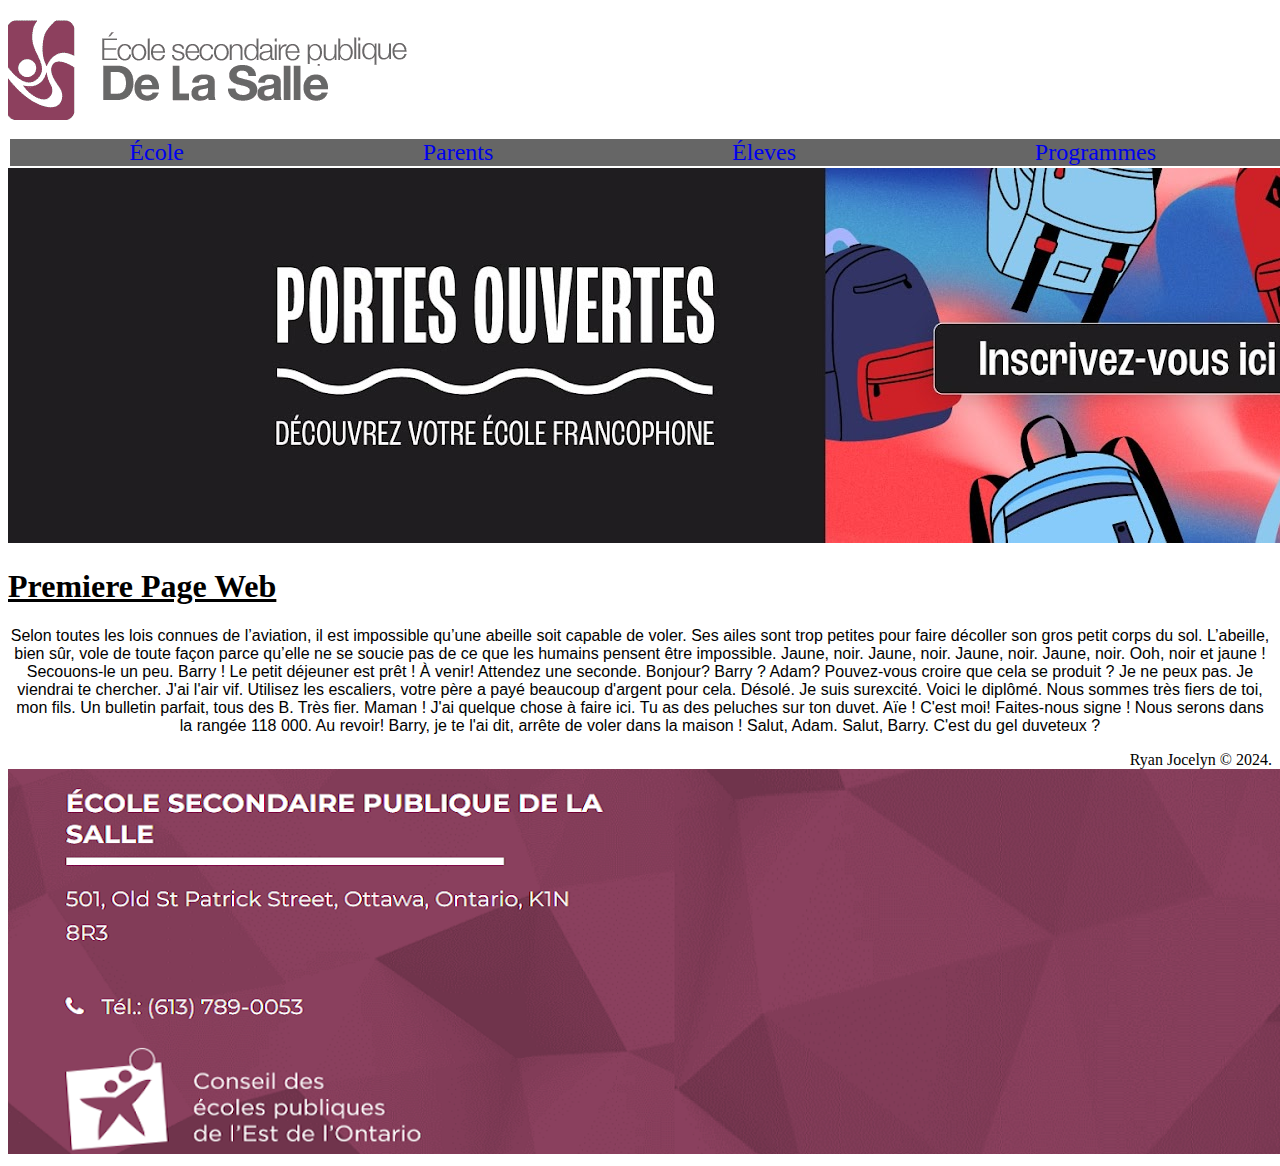
<file: Travail 1/index.html>
<!DOCTYPE html>
<html lang="en">
  <head>
    <meta charset="UTF-8" />
    <meta name="viewport" content="width=device-width, initial-scale=1.0" />
    <meta http-equiv="X-UA-Compatible" content="ie=edge" />
    <title>HTML + CSS</title>
    <link rel="stylesheet" href="styles.css" />
    <img src="logo.png" />
    <nav>
      <ul class="links">
        <li><a href="#">École</a></li>
        <li><a href="#">Parents</a></li>
        <li><a href="#">Éleves</a></li>
        <li><a href="#">Programmes</a></li>
        <li><a href="#">Transport</a></li>
      </ul>
    </nav>
    <img src="pore_ouverte.jpg" />
    <h1>Premiere Page Web</h1>
    <p>
      Selon toutes les lois connues de l’aviation, il est impossible qu’une
      abeille soit capable de voler. Ses ailes sont trop petites pour faire
      décoller son gros petit corps du sol. L’abeille, bien sûr, vole de toute
      façon parce qu’elle ne se soucie pas de ce que les humains pensent être
      impossible. Jaune, noir. Jaune, noir. Jaune, noir. Jaune, noir. Ooh, noir
      et jaune ! Secouons-le un peu. Barry ! Le petit déjeuner est prêt ! À
      venir! Attendez une seconde. Bonjour? Barry ? Adam? Pouvez-vous croire que
      cela se produit ? Je ne peux pas. Je viendrai te chercher. J'ai l'air vif.
      Utilisez les escaliers, votre père a payé beaucoup d'argent pour cela.
      Désolé. Je suis surexcité. Voici le diplômé. Nous sommes très fiers de
      toi, mon fils. Un bulletin parfait, tous des B. Très fier. Maman ! J'ai
      quelque chose à faire ici. Tu as des peluches sur ton duvet. Aïe ! C'est
      moi! Faites-nous signe ! Nous serons dans la rangée 118 000. Au revoir!
      Barry, je te l'ai dit, arrête de voler dans la maison ! Salut, Adam.
      Salut, Barry. C'est du gel duveteux ?
    </p>
    <footer>Ryan Jocelyn © 2024.</footer>

    <img src="pied.png" />
  </head>
</html>
</file>
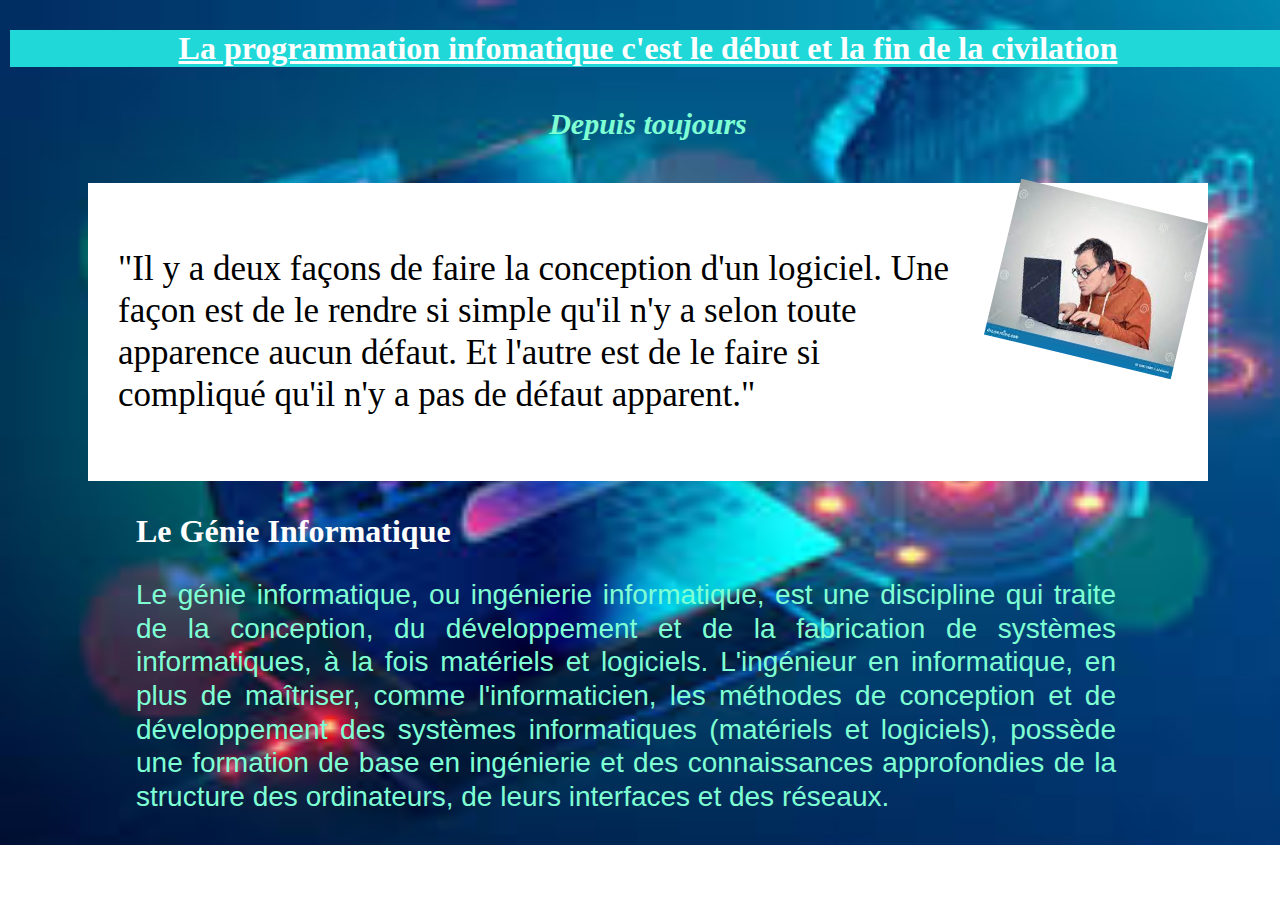
<file: Travail 2/index.html>
<!DOCTYPE html>
<html lang="en">
  <head>
    <meta charset="UTF-8" />
    <meta name="viewport" content="width=device-width, initial-scale=1.0" />
    <meta http-equiv="X-UA-Compatible" content="ie=edge" />
    <title>HTML + CSS</title>
    <link rel="stylesheet" href="styles.css" />
  </head>
  <body>
    <div>
      <div class="header">
      <h1 id="titre">La programmation infomatique c'est le début et la fin de la civilation</h1>
      <h4 id = "sous-titre">Depuis toujours</h4>
      </div>
  </body>
</html>
<div class="citation">
<p class ="texte">
 "Il y a deux façons de faire la conception d'un logiciel. Une façon est de le rendre 
 si simple qu'il n'y a selon toute apparence aucun défaut. 
 Et l'autre est de le faire si compliqué qu'il n'y a pas de défaut apparent."
</p>
<img src = programmeur.jpg>
</div>
<div>
  <div class="genie">
    <h2>Le Génie Informatique</h2>
    <p>
        Le génie informatique, ou ingénierie informatique, est une discipline qui traite de la conception, 
        du développement et de la fabrication de systèmes informatiques, à la fois matériels et logiciels. 
        L'ingénieur en informatique, en plus de maîtriser, comme l'informaticien, les méthodes de conception 
        et de développement des systèmes informatiques (matériels et logiciels), possède une formation de base 
        en ingénierie et des connaissances approfondies de la structure des ordinateurs, de leurs interfaces 
        et des réseaux.
    </p>
</div>
</file>
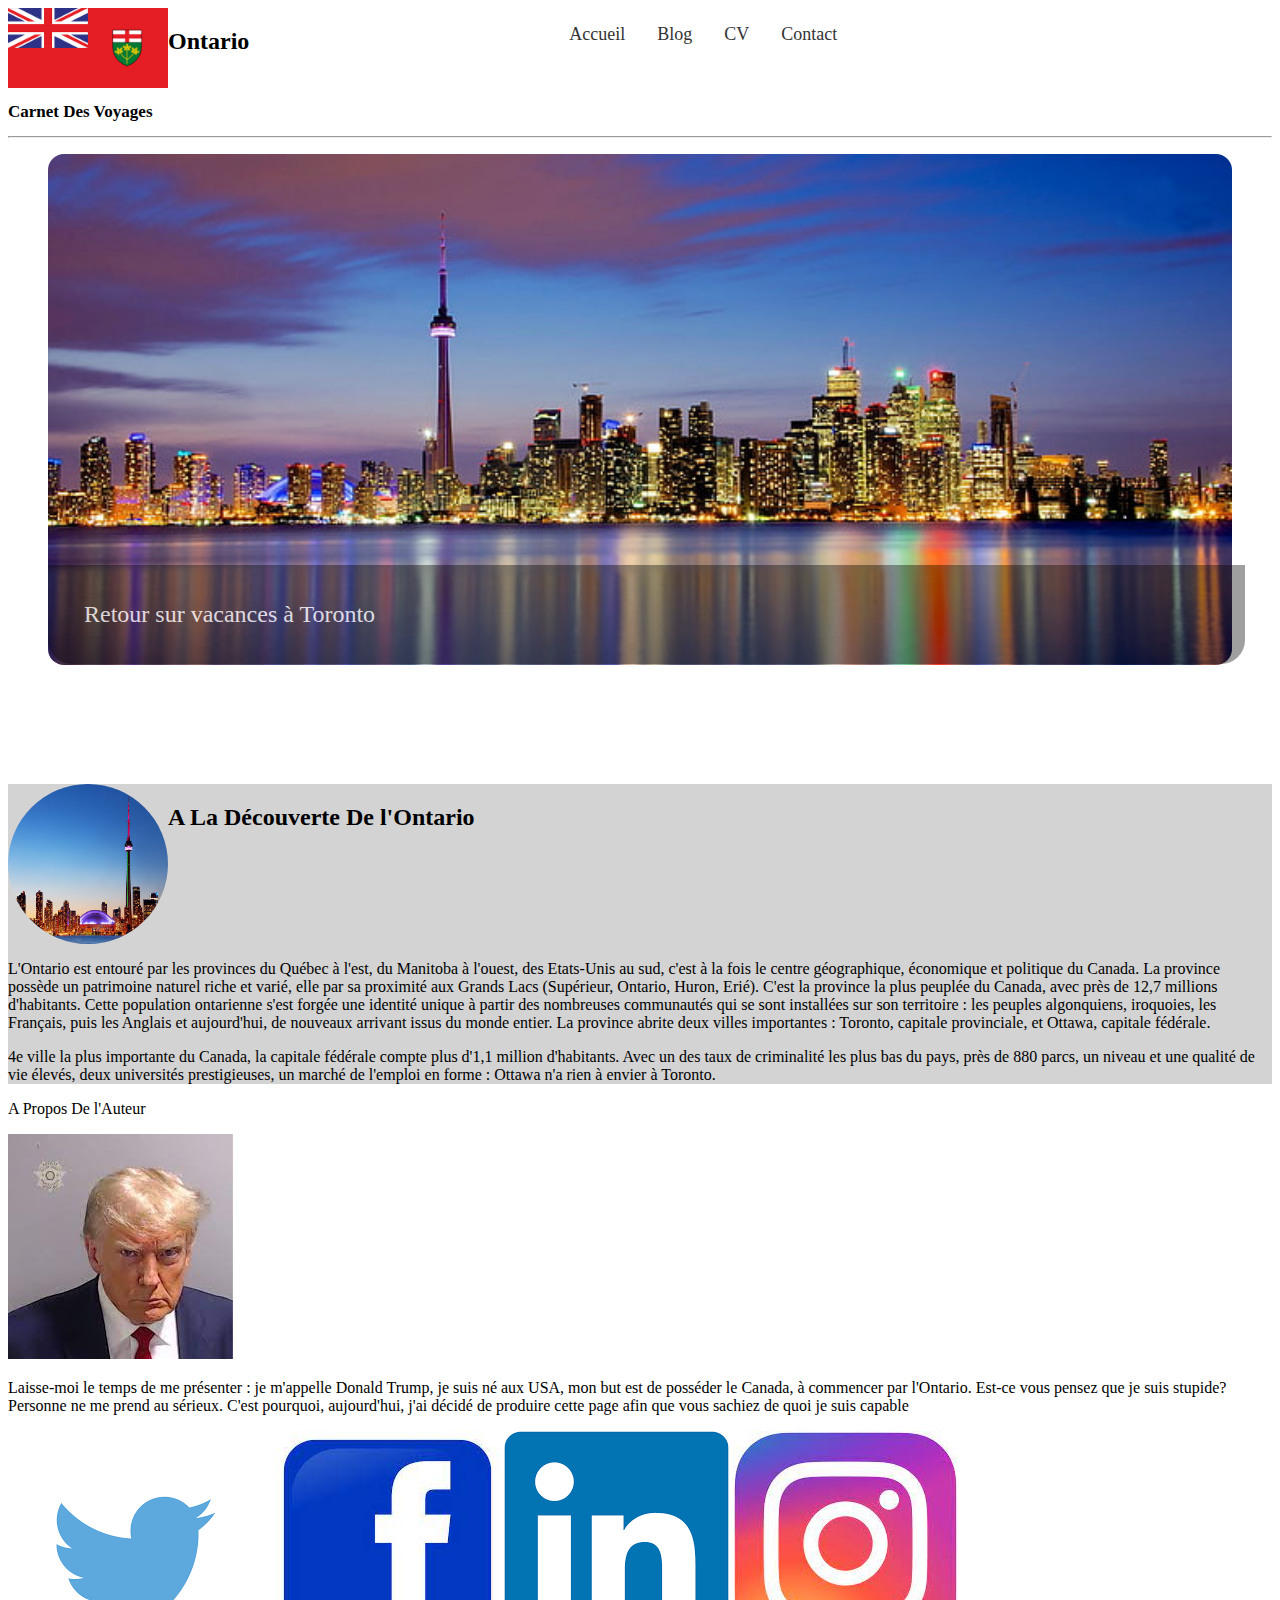
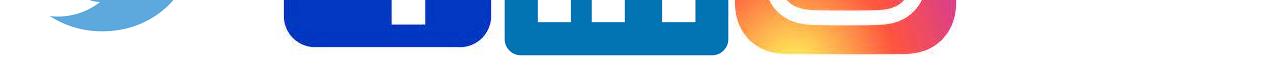
<file: Travail 3/index.html>
<!DOCTYPE html>
<html lang="en">
  <head>
    <meta charset="UTF-8" />
    <meta name="viewport" content="width=device-width, initial-scale=1.0" />
    <meta http-equiv="X-UA-Compatible" content="ie=edge" />
    <title>Carnet De Voyages</title>
    <link rel="stylesheet" href="styles.css" />
  </head>
  <body>
    <!-- Code pour l'image et les titres -->
    <div class="title">
      <img src="drapeau.jpg" />
      <h2>Ontario</h2>
      <nav>
        <ul class="links">
          <li><a href="#">Accueil</a></li>
          <li><a href="#">Blog</a></li>
          <li><a href="#">CV</a></li>
          <li><a href="#">Contact</a></li>
        </ul>
      </nav>
    </div>
  </div>
    <h2 id="t">Carnet Des Voyages</h2>
    <hr id = "line">
    <!--  -->
    <!-- figcaption du toronto  -->
    <figure>
      <img src="toronto-grand.jpg" alt="toronto" />
      <figcaption>Retour sur vacances à Toronto</figcaption>
    </figure>
    <!--  -->
    <!-- Code du section  -->
    <main>
      <section class = "sect">
<div class = "left">
  <div class = "top">
    <img src="toronto-petit.jpg" />
    <h2>A La Découverte De l'Ontario</h2>
</div>
<p>
  L'Ontario est entouré par les provinces du Québec à l'est, du Manitoba à l'ouest, des Etats-Unis au sud, c'est à la fois le centre géographique, économique et politique du Canada. La province possède un patrimoine naturel riche et varié, elle par sa proximité aux Grands Lacs (Supérieur, Ontario, Huron, Erié).
  C'est la province la plus peuplée du Canada, avec près de 12,7 millions d'habitants. Cette population ontarienne s'est forgée une identité unique à partir des nombreuses communautés qui se sont installées sur son territoire : les peuples algonquiens, iroquoies, les Français, puis les Anglais et aujourd'hui, de nouveaux arrivant issus du monde entier.
  La province abrite deux villes importantes : Toronto, capitale provinciale, et Ottawa, capitale fédérale.  
</p>
4e ville la plus importante du Canada, la capitale fédérale compte plus d'1,1 million d'habitants. Avec un des taux de criminalité les plus bas du pays, près de 880 parcs,
un niveau et une qualité de vie élevés, deux universités prestigieuses, un marché de l'emploi en forme : Ottawa n'a rien à envier à Toronto.
<p>
</p>
</div>
 </section>
      <aside class="right">
        <p>A Propos De l'Auteur</p>
        <img src="trump.jpg" />
        <p> Laisse-moi le temps de me présenter&nbsp;: je m'appelle <span>Donald Trump</span>, je suis né aux USA, mon but est de posséder le Canada, à commencer par l'Ontario.
          Est-ce vous pensez que je suis stupide? Personne ne me prend au sérieux. C'est pourquoi, aujourd'hui, j'ai décidé de produire cette page afin que vous sachiez de quoi je suis capable
          </p>
      </aside>
<div class = "right">
  <div class = "top">
</div>
</div>
    </main>
    
    <img src="twiter.png" />
    <img src="facebook.png" />
    <img src="linkedin.png" />
    <img src="instagram.jpg" />
  </body>
</html>
</file>
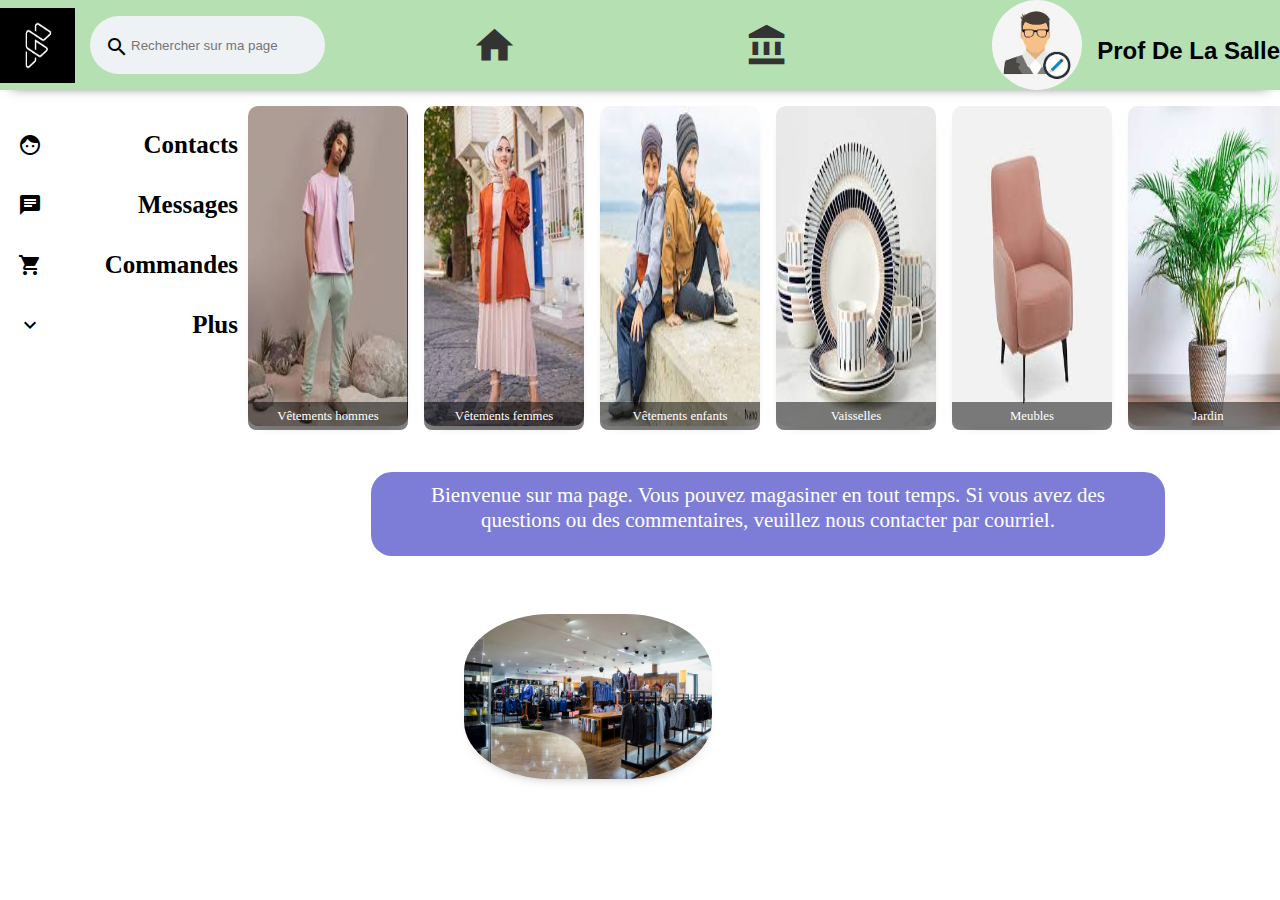
<file: Travail 4/index.html>
<!DOCTYPE html>
<html lang="fr">
  <head>
    <meta charset="UTF-8" />
    <meta name="viewport" content="width=device-width, initial-scale=1.0" />
    <meta http-equiv="X-UA-Compatible" content="ie=edge" />
    <title>Mon Magasin</title>
    <link rel="stylesheet" href="styles.css" />
    <link
      href="https://fonts.googleapis.com/icon?family=Material+Icons"
      rel="stylesheet"
    />
  </head>
  <body>
    <!--HEADER-->
    <header>
      <!--HEADER GAUCHE  -->
      <div class="header_left">
        <img src="logo.png" alt="Logo" />
        <div class="header_input">
          <h2 class="material-icons">search</h2>
          <input type="text" placeholder="Rechercher sur ma page" />
        </div>
      </div>
      <!-- HEADER MILIEU  -->
      <div class="header_center">
        <nav>
          <ul class="links">
            <li class="material-icons"><a href="#">home</a></li>
            <li class="material-icons"><a href="#">paid</a></li>
            <li class="material-icons"><a href="#">account_balance</a></li>
          </ul>
        </nav>
      </div>
      <!--HEADER DROITE -->
      <div class="header_right">
        <img src="compte.jpg" alt="Compte" />
        <h4>Prof De La Salle</h4>
      </div>
    </header>

    <!-- MAIN CONTENT -->
    <main>
      <div class="content">
        <!--MENU GAUCHE-->
        <div class="MenuG">
          <div class="MenuGauche">
            <span class="material-icons">face</span>
            <h4>Contacts</h4>
          </div>
          <div class="MenuGauche">
            <span class="material-icons">chat</span>
            <h4>Messages</h4>
          </div>
          <div class="MenuGauche">
            <span class="material-icons">shopping_cart</span>
            <h4>Commandes</h4>
          </div>
          <div class="MenuGauche">
            <span class="material-icons">expand_more</span>
            <h4>Plus</h4>
          </div>
        </div>

        <!-- IMAGES ET TEXTE BAS -->
        <div class="Images_And_Bottom">
          <div class="Les__Images">
            <figure>
              <img src="hommes.jpg" class="Mes_images" alt="Vêtements hommes" />
              <figcaption>Vêtements hommes</figcaption>
            </figure>
            <figure>
              <img src="Femmes.jpg" class="Mes_images" alt="Vêtements femmes" />
              <figcaption>Vêtements femmes</figcaption>
            </figure>
            <figure>
              <img
                src="enfants.jpg"
                class="Mes_images"
                alt="Vêtements enfants"
              />
              <figcaption>Vêtements enfants</figcaption>
            </figure>
            <figure>
              <img src="vaisselles.jpg" class="Mes_images" alt="Vaisselles" />
              <figcaption>Vaisselles</figcaption>
            </figure>
            <figure>
              <img src="meubles.jpg" class="Mes_images" alt="Meubles" />
              <figcaption>Meubles</figcaption>
            </figure>
            <figure>
              <img src="jardin.jpg" class="Mes_images" alt="Jardin" />
              <figcaption>Jardin</figcaption>
            </figure>
          </div>
          <div class="Text_bas">
            Bienvenue sur ma page. Vous pouvez magasiner en tout temps. Si vous
            avez des questions ou des commentaires, veuillez nous contacter par
            courriel.
          </div>
          <div>
            <img src="magasin.jpg" class="image_bas" alt="Boutique" />
          </div>
        </div>
      </div>
    </main>
  </body>
</html>
</file>
<file: Travail 1/styles.css>
h1 {
  text-decoration: underline;
}
p {
  font-family: Arial;
  text-align: center;
}
footer {
  text-align: right;
}
.links {
  display: flex;
  list-style: none;
  margin: 1px;
  padding: 1px;
}
.links li {
  padding: 0em 7.46em;
  background: #666;
  text-align: left;
}
.links li:hover {
  align: left;
  background: #665;
  opacity: 0.8;
  color: white;
}
a {
  text-decoration: none;
  font-size: 1.5em;
}
</file>
<file: Travail 2/styles.css>
h1 {
  text-decoration: underline;
}
body {
  font-family: Times, serif;
  color: rgb(255, 255, 255);
  width: 100%;
  background-image: url("fond.jpg");
  background-repeat: no-repeat;
  background-size: cover;
}
.header {
  text-align: center;
  margin: 1px;
  padding: 1px;
}
#titre {
  background-color: rgb(33, 216, 216);
}
#sous-titre {
  text-align: center;
  font-style: italic;
  font-weight: bold;
  font-size: 30px;
  color: aquamarine;
}
.citation {
  margin-left: 5em;
  margin-right: 5em;
  background-color: white;
  text-align: left;
  display: flex;
}
.citation img {
  width: 12em;
  height: 10em;
  padding: 1em;
  transform: rotate(13.5deg);
}
.texte:hover {
  transform: scale(1.05);
}
.texte {
  line-height: 1.2;
  transition: transform 0.3s ease;
}
.texte {
  color: black;
  font-size: 35px;
  padding: 30px;
}
#texte2 {
  color: rgb(33, 216, 216);
}
.genie {
  margin: 2rem auto;
  width: 80%;
}
.genie h2 {
  font-size: 2rem;
  color: white;
}
.genie p {
  font-size: 28px;
  color: aquamarine;
  width: 35em;
  font-family: "Gill Sans", "Gill Sans MT", Calibri, "Trebuchet MS", sans-serif;
  text-align: justify;
  line-height: 1.2;
  transition: transform 0.3s ease;
}
.genie p:hover {
  transform: scale(1.05);
}
</file>
<file: Travail 3/styles.css>
h1 {
  text-decoration: underline;
}
/* Placer ontario et les texts avec */
.title img {
  width: 10em;
  height: 5em;
}
.title {
  background-color: white;
  text-align: right;
  display: flex;
  flex-direction: left;
}
#t {
  font-size: 17px;
}
/*  */
/* Placer les lien a la gauche */
nav {
  margin-left: 20em;
}
nav ul {
  display: flex;
  list-style: none;
  padding: 0;
}
nav ul li {
  margin-right: 2em;
}
nav a {
  text-decoration: none;
  color: #333;
  font-size: 18px;
}
nav a:hover {
  color: #007bff;
}
/*  */
/* hr, ligne pour couper */
#hr {
  color: red;
  width: 10px;
}
/*  */
/* Image de toronto et les figcaption*/
figure img {
  width: 100%;
  height: 100%;
  border-radius: 1em;
}
figure:hover {
  transform: scale(0.9);
}
figcaption {
  position: relative;
  bottom: 4.35em;
  width: 95%;
  padding: 1.5em;
  background-color: rgba(0, 0, 0, 0.5);
  color: white;
  border-bottom-left-radius: 1em;
  border-bottom-right-radius: 1em;
  font-size: 24px;
  opacity: 0.75;
}
figure:hover {
  width: 94%;
  border-radius: 1em;
  transition: transform 500ms ease-in-out;
}
/*  */
/*  */
.top img {
  height: 10em;
  width: 10em;
  border-radius: 5em 5em;
}
.left {
  background-color: lightgray;
  text-align: left;
}
.top {
  background-color: lightgray;
  text-align: right;
  display: flex;
  flex-direction: left;
}
.right {
  flex-direction: right;
}
/*  */
</file>
<file: Travail 4/styles.css>
h1 {
  text-decoration: underline;
}

* {
  margin: 0;
  box-sizing: border-box;
}

/* header left  */
header {
  justify-content: space-between;
  display: flex;
  flex-direction: row;
  background-color: rgb(181, 224, 178);
  top: 0;
  width: 100%;
  font-family: Arial, Helvetica, sans-serif;
  font-size: 1.5em;
  box-shadow: 0 0.3125em 0.5em -0.5em rgba(0, 0, 0, 0.75);
}

.header_left {
  display: flex;
  align-items: center;
  justify-content: space-evenly;
}

.header_left img {
  width: 3.125em;
  height: 3.125em;
}

.header_input {
  display: flex;
  align-items: center;
  background-color: #eff2f5;
  padding: 0.625em;
  margin-left: 0.625em;
  border-radius: 2em;
}

.header_input .material-icons {
  border: none;
  background-color: transparent;
  padding-top: 0.1875em;
}

.header_input input {
  border: none;
  background-color: transparent;
  outline-width: 0;
}

/*  header middle */
.header_center {
  align-items: center;
  display: flex;
  margin-right: 3em;
}

nav ul {
  display: flex;
  list-style: none;
}

nav ul li {
  margin-right: 1em;
}

nav a {
  text-decoration: none;
  color: #333;
  font-size: 45px;
}

nav a:hover {
  color: #007bff;
}

/* header right */
.header_right {
  display: flex;
  align-items: center;
}

.header_right img {
  border-radius: 100%;
  width: 3.75em;
  height: 3.75em;
  margin-right: 0.625em;
}

.header_right h4 {
  border-radius: 0.625em;
  font-size: 1em;
  align-items: center;
  border-bottom: none;
  margin-top: 0.5em;
}

.header_right h4:hover {
  background-color: #eff2f5;
  border-radius: 0.625em;
  align-items: center;
  border-bottom: none;
  margin-top: 0.5em;
  padding: 0.625em;
}

/* MAIN BODY */
/* MENU LEFT */
.MenuG {
  display: flex;
  flex-direction: column;
  width: 20%;
  padding: 1.5625em 0.625em;
}

.MenuGauche {
  display: flex;
  align-items: center;
  justify-content: space-between;
  padding: 0.5em;
  margin: 0.5em 0;
  border-radius: 0.625em;
  transition: background-color 0.3s;
}

.MenuGauche:hover {
  background-color: lightgray;
}

.MenuGauche span {
  margin-right: 1em;
}

.MenuGauche h4 {
  font-size: 1.5625em;
}

/* Images and Text Bottom */
.content {
  display: flex;
}

.Images_And_Bottom {
  display: flex;
  flex-direction: column;
  align-items: center;
  padding: 1em;
  width: 80%;
}

.Les__Images {
  display: flex;
  gap: 1em;
}

figure {
  position: relative;
  margin: 0;
}

.Mes_images {
  width: 10em;
  height: 20em;
  border-radius: 0.625em;
  box-shadow: 0 0.4em 1em -0.95em rgba(0, 0, 0, 0.75);
  transition: transform 0.3s;
}

.Mes_images:hover {
  transform: scale(1.07);
}

figcaption {
  position: absolute;
  bottom: 0;
  left: 50%;
  transform: translateX(-50%);
  background-color: rgba(0, 0, 0, 0.5);
  color: white;
  width: 100%;
  padding: 0.5em;
  border-radius: 0 0 0.625em 0.625em;
  font-size: 0.8em;
  text-align: center;
}

.Text_bas,
.image_bas {
  margin: 2em auto;
  display: block;
  text-align: center;
}

.Text_bas {
  width: 80%;
  height: 4em;
  padding: 0.5em 1em;
  font-size: 1.3125em;
  font-family: cursive;
  color: white;
  border-radius: 1em;
  background-color: rgb(125, 125, 216);
}
.image_bas {
  width: 25%;
  margin-left: 12em;
  margin-top: 1em;
  border-radius: 35%;
  background-color: white;
  box-shadow: 0px 0.4em 0.9em -0.9em rgba(0, 0, 0, 0.75);
  animation: flotte 2000ms linear infinite;
}
</file>
